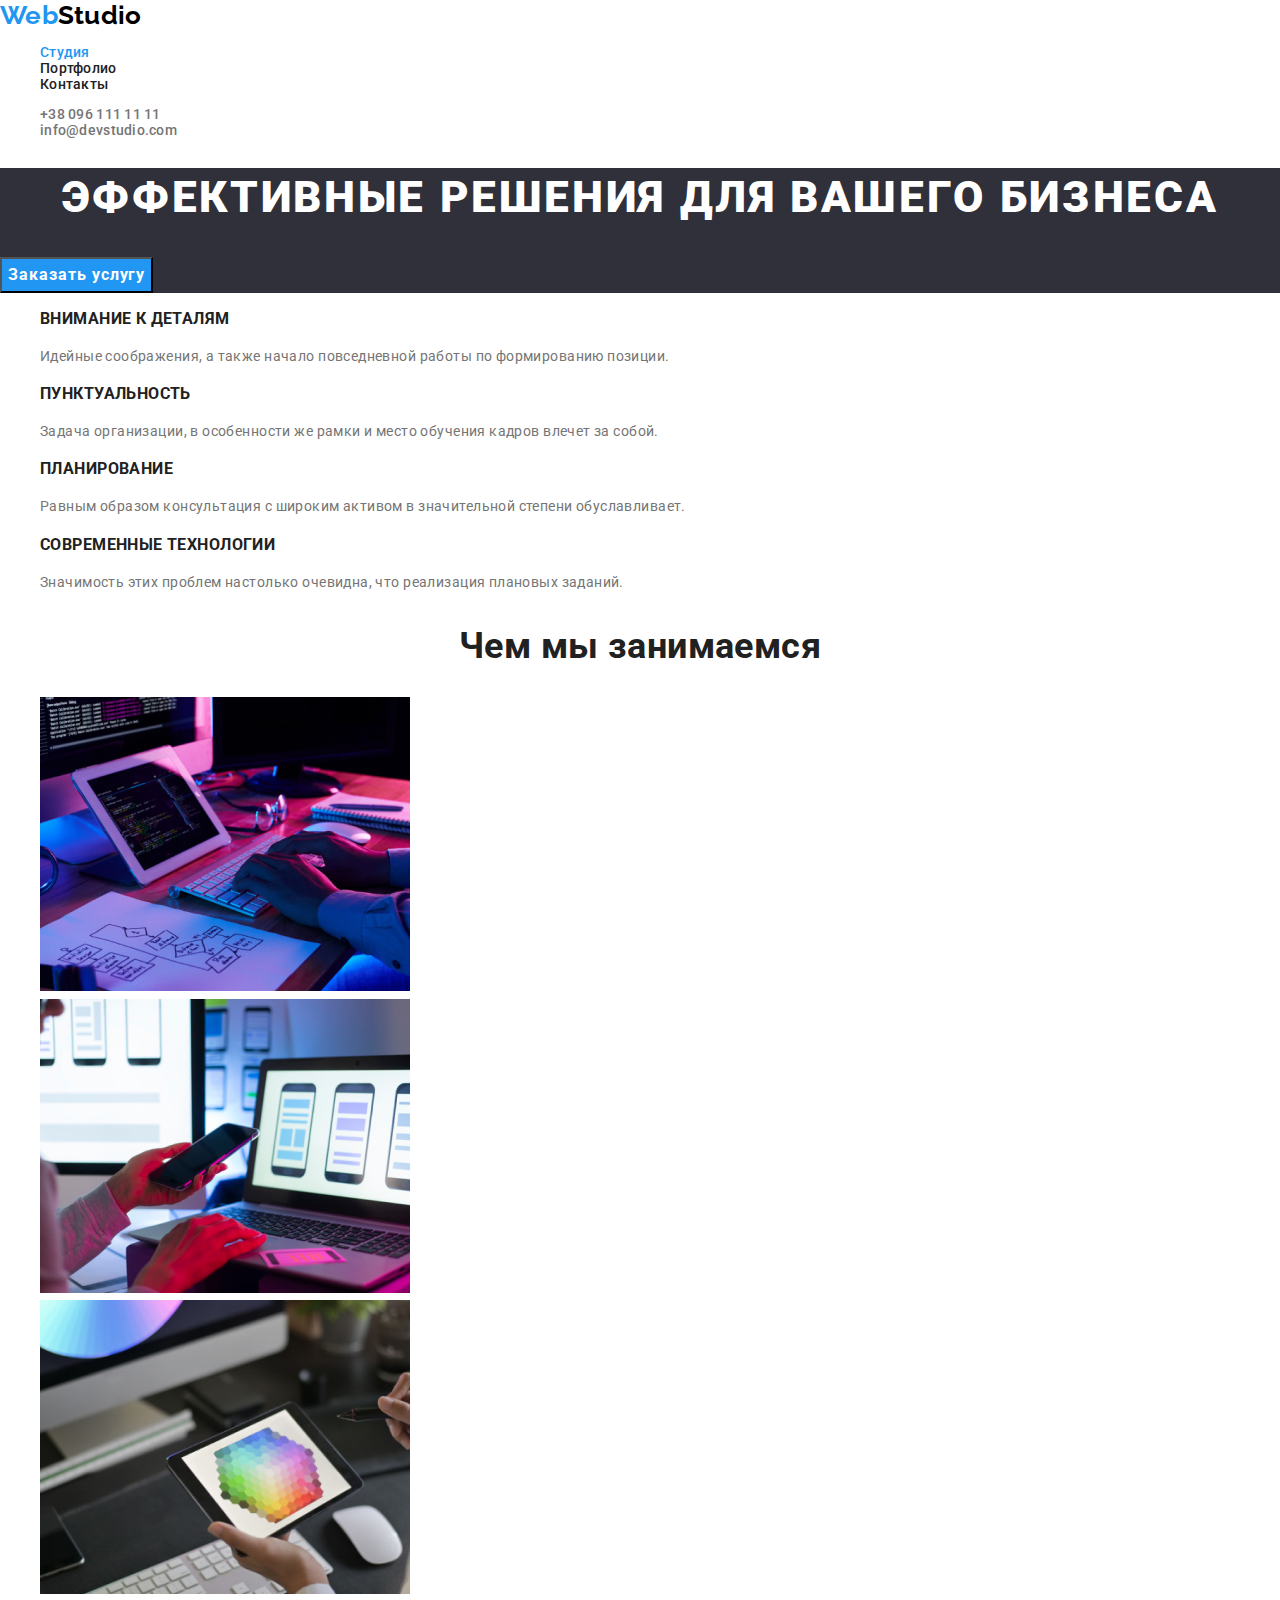
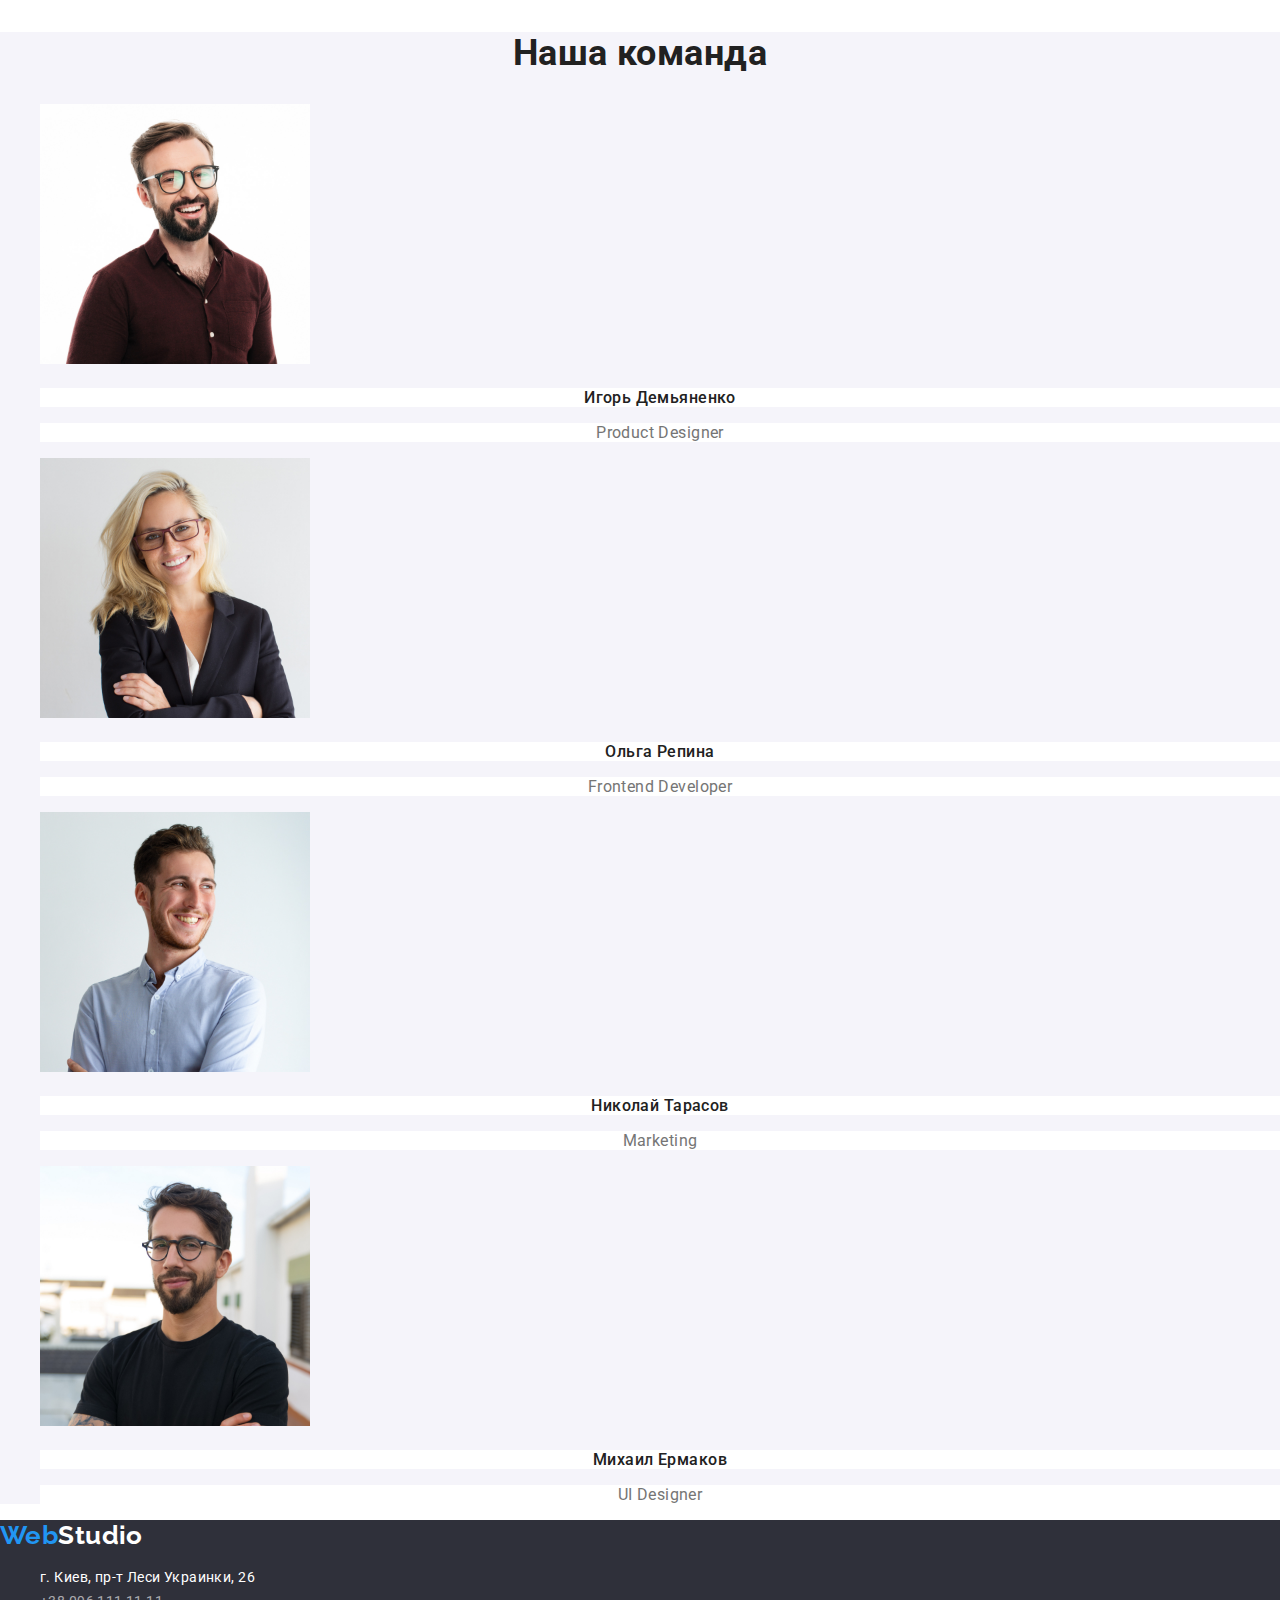
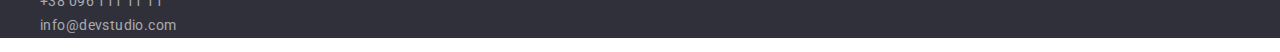
<file: index.html>
<!DOCTYPE html>
<html lang="ru">
	<head>
		<meta charset="UTF-8" />
		<meta http-equiv="X-UA-Compatible" content="IE=edge" />
		<meta name="viewport" content="width=device-width, initial-scale=1.0" />
		<title>WebStudio</title>
		<link rel="preconnect" href="https://fonts.gstatic.com" />
		<link rel="preconnect" href="https://fonts.gstatic.com" />
		<link
			href="https://fonts.googleapis.com/css2?family=Oleo+Script&family=Raleway:wght@700&family=Roboto:wght@400;500;700;900&display=swap"
			rel="stylesheet"
		/>
		<link
			rel="stylesheet"
			href="https://cdnjs.cloudflare.com/ajax/libs/modern-normalize/0.2.0/modern-normalize.min.css"
		/>

		<link rel="stylesheet" href="./css/style.css" />
	</head>
	<body>
		<!--header-->
		<header class="header">
			<nav>
				<b>
					<a href="./index.html" class="logo link"
						>Web<span class="name">Studio</span></a
					>
				</b>

				<ul class="site-nav list">
					<li class="site-nav list-item">
						<a href="./index.html" class="link current">Студия</a>
					</li>
					<li class="site-nav list-item">
						<a href="./portfolio.html" class="link">Портфолио</a>
					</li>
					<li class="site-nav list-item">
						<a href="" class="link">Контакты</a>
					</li>
				</ul>
			</nav>
			<address>
				<ul class="auth-nav list">
					<li class="auth-nav list-item">
						<a href="tel:+380961111111" class="link"> +38 096 111 11 11</a>
					</li>
					<li class="auth-nav list-item">
						<a href="mailto:info@devstudio.com" class="link"
							>info@devstudio.com
						</a>
					</li>
				</ul>
			</address>
		</header>

		<main>
			<!--hero-->

			<section class="hero">
				<h1 class="hero-title">Эффективные решения для вашего бизнеса</h1>
				<button type="button" class="button primary">Заказать услугу</button>
			</section>

			<!--features-->
			<section class="features">
				<h2 class="visually-hidden">Особенности</h2>
				<ul class="list features-list">
					<li>
						<h3 class="title">Внимание к деталям</h3>
						<p class="text">
							Идейные соображения, а также начало повседневной работы по
							формированию позиции.
						</p>
					</li>
					<li>
						<h3 class="title">Пунктуальность</h3>
						<p class="text">
							Задача организации, в особенности же рамки и место обучения кадров
							влечет за собой.
						</p>
					</li>
					<li>
						<h3 class="title">Планирование</h3>
						<p class="text">
							Равным образом консультация с широким активом в значительной
							степени обуславливает.
						</p>
					</li>
					<li>
						<h3 class="title">Современные технологии</h3>
						<p class="text">
							Значимость этих проблем настолько очевидна, что реализация
							плановых заданий.
						</p>
					</li>
				</ul>
			</section>

			<!--work-->
			<section class="work">
				<h2 class="section title">Чем мы занимаемся</h2>
				<ul class="list work-list">
					<li>
						<a
							><img src="./images/work/box-1.jpg" width="370" alt="picture-1"
						/></a>
					</li>
					<li>
						<a
							><img src="./images/work/box-2.jpg" width="370" alt="picture-2"
						/></a>
					</li>
					<li>
						<a
							><img src="./images/work/box-3.jpg" width="370" alt="picture-3"
						/></a>
					</li>
				</ul>
			</section>

			<!--team-->
			<section class="team">
				<h2 class="section title">Наша команда</h2>

				<ul class="list team-list">
					<li class="team-item">
						<img
							src="./images/team/img-(4).jpg"
							width="270"
							alt="Игорь Демьяненко"
						/>
						<h3 class="title">Игорь Демьяненко</h3>
						<p class="text">Product Designer</p>
					</li>
					<li class="team-item">
						<img
							src="./images/team/img-(1).jpg"
							width="270"
							alt="Ольга Репина"
						/>
						<h3 class="title">Ольга Репина</h3>
						<p class="text">Frontend Developer</p>
					</li>
					<li class="team-item">
						<img
							src="./images/team/img-(2).jpg"
							width="270"
							alt="Николай Тарасов"
						/>
						<h3 class="title">Николай Тарасов</h3>
						<p class="text">Marketing</p>
					</li>
					<li class="team-item">
						<img
							src="./images/team/img-(3).jpg"
							width="270"
							alt="Михаил Ермаков"
						/>
						<h3 class="title">Михаил Ермаков</h3>
						<p class="text">UI Designer</p>
					</li>
				</ul>
			</section>
		</main>

		<!--footer-->
		<footer class="dark-bg">
			<b>
				<a href="./index.html" class="logo link"
					>Web<span class="logotype">Studio</span></a
				>
			</b>
			<address>
				<ul class="list">
					<li class="contacts-item">
						<a href="https://goo.gl/maps/HLfN11SpTfMiaUyy6" class="address link"
							>г. Киев, пр-т Леси Украинки, 26</a
						>
					</li>
					<li class="contacts-item">
						<a href="tel:+380961111111" class="link"> +38 096 111 11 11 </a>
					</li>
					<li class="contacts-item">
						<a href="mailto:info@devstudio.com" class="link"
							>info@devstudio.com
						</a>
					</li>
				</ul>
			</address>
		</footer>
	</body>
</html>
</file>
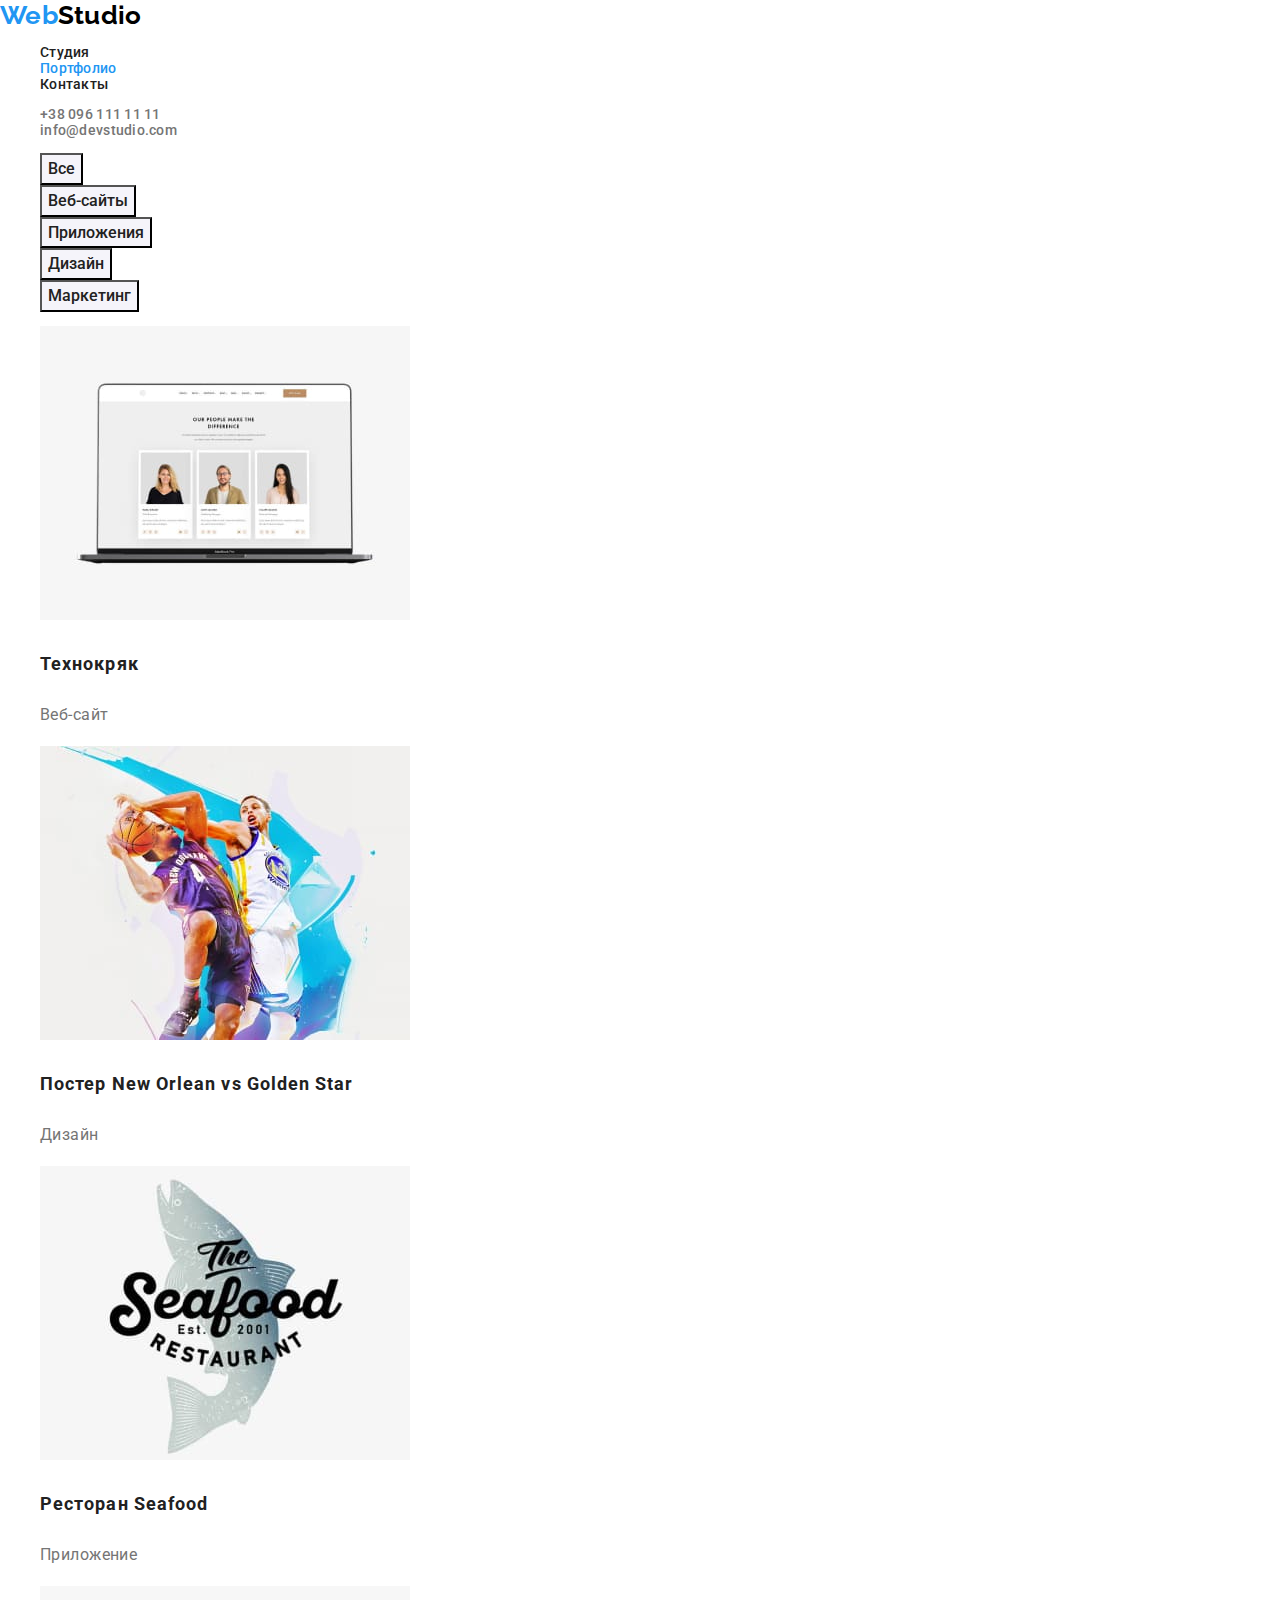
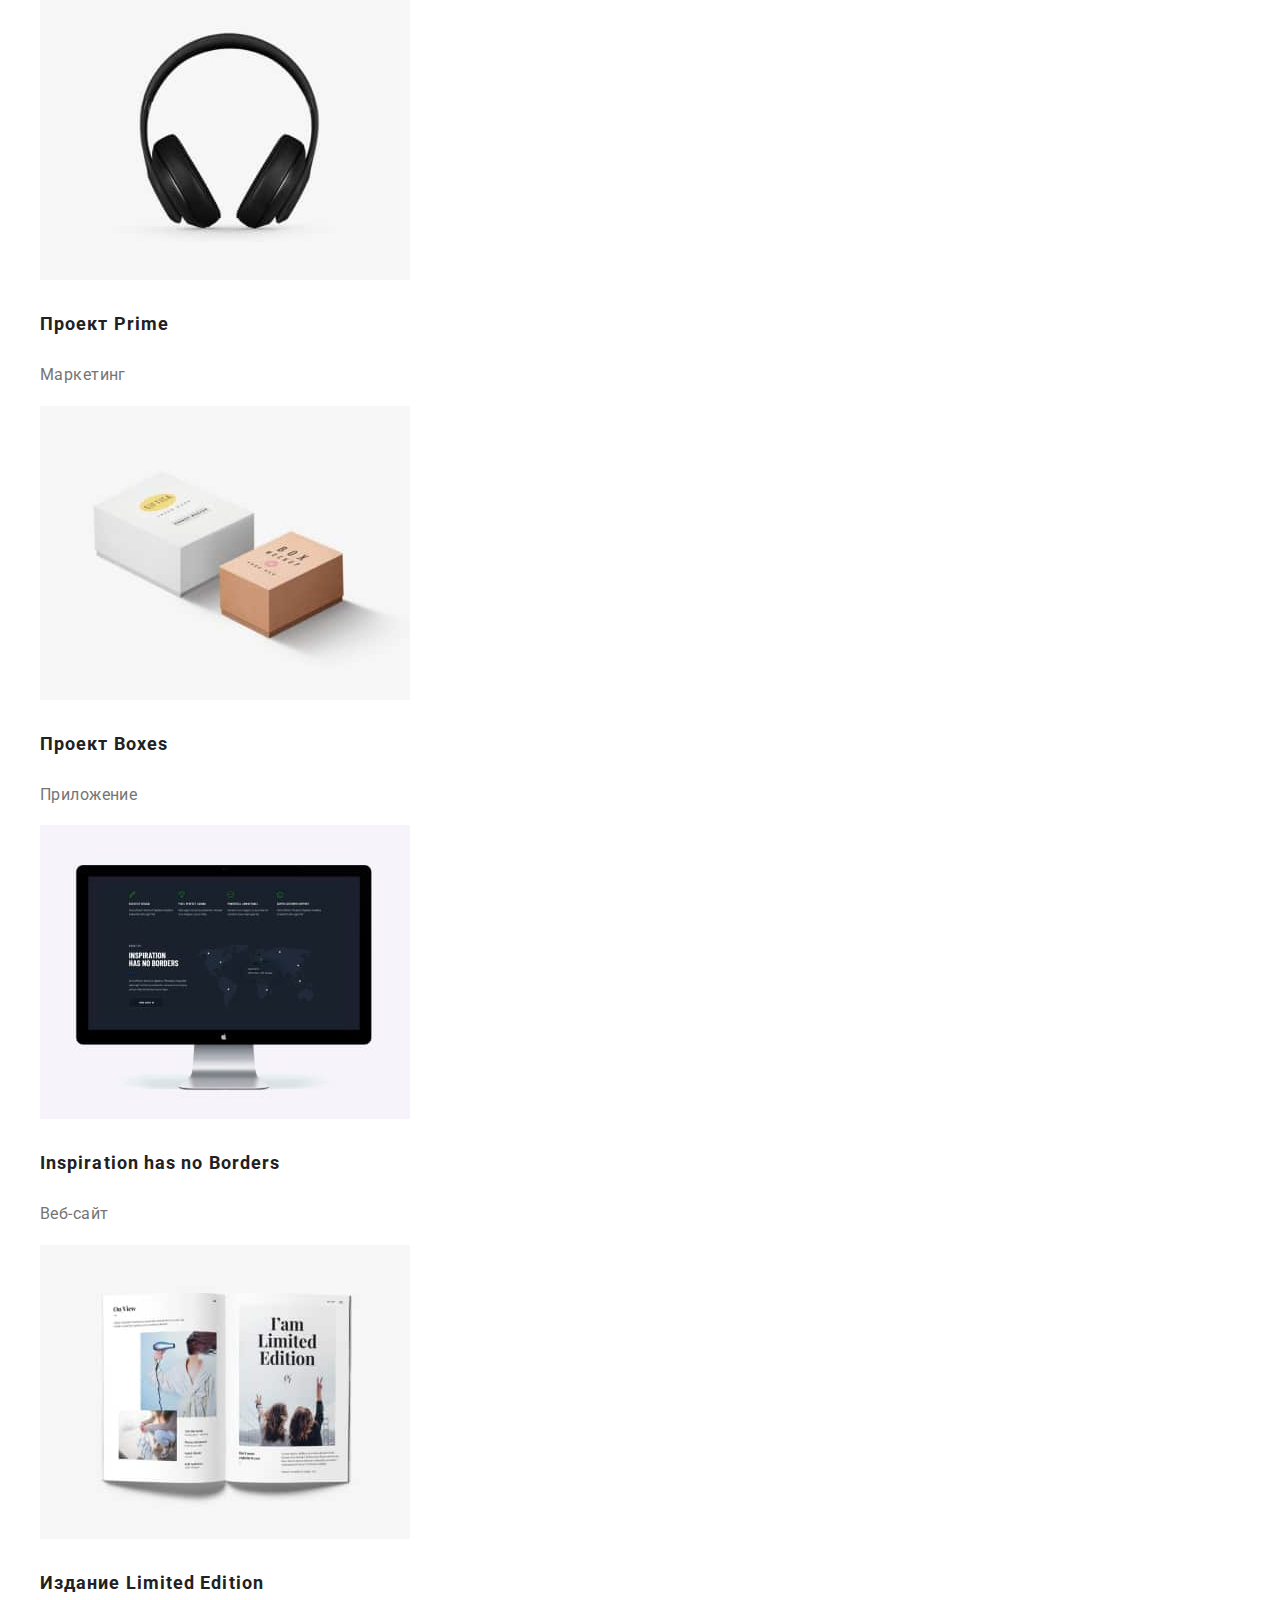
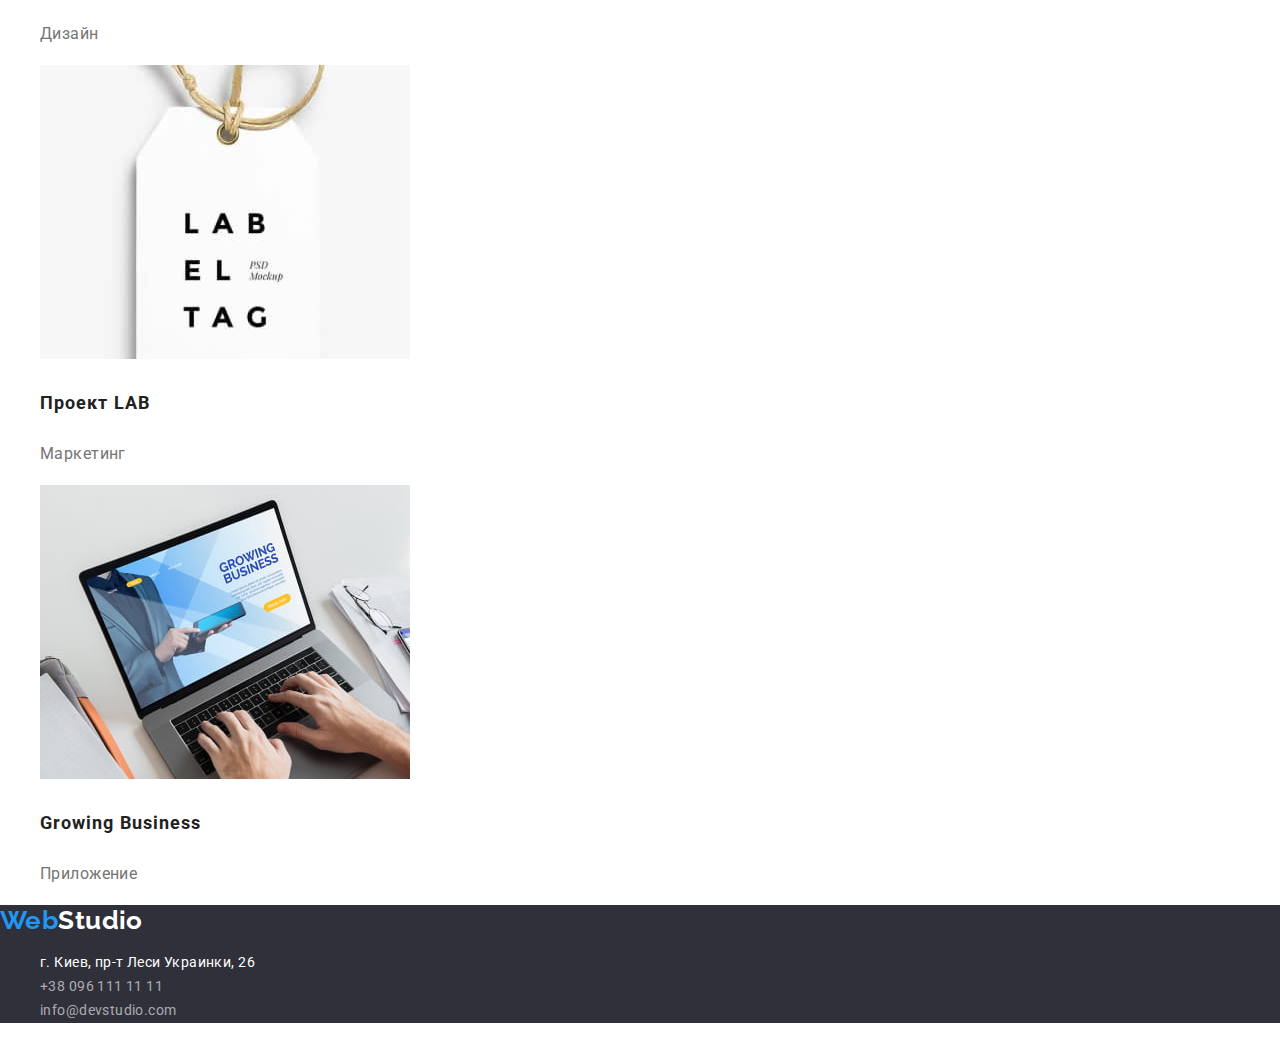
<file: portfolio.html>
<!DOCTYPE html>
<html lang="ru">
	<head>
		<meta charset="UTF-8" />
		<meta http-equiv="X-UA-Compatible" content="IE=edge" />
		<meta name="viewport" content="width=device-width, initial-scale=1.0" />
		<title>WebStudio</title>
		<link rel="preconnect" href="https://fonts.gstatic.com" />
		<link rel="preconnect" href="https://fonts.gstatic.com" />
		<link
			href="https://fonts.googleapis.com/css2?family=Oleo+Script&family=Raleway:wght@700&family=Roboto:wght@400;500;700;900&display=swap"
			rel="stylesheet"
		/>
		<link
			rel="stylesheet"
			href="https://cdnjs.cloudflare.com/ajax/libs/modern-normalize/0.2.0/modern-normalize.min.css"
		/>

		<link rel="stylesheet" href="./css/style.css" />
	</head>
	<body>
		<!--header-->
		<header class="header">
			<nav>
				<b>
					<a href="./index.html" class="logo link"
						>Web<span class="name">Studio</span></a
					>
				</b>

				<ul class="site-nav list">
					<li class="site-nav list-item">
						<a href="./index.html" class="link">Студия</a>
					</li>
					<li class="site-nav list-item">
						<a href="./portfolio.html" class="link current">Портфолио</a>
					</li>
					<li class="site-nav list-item">
						<a href="" class="link">Контакты</a>
					</li>
				</ul>
			</nav>
			<address>
				<ul class="auth-nav list">
					<li class="auth-nav list-item">
						<a href="tel:+380961111111" class="link"> +38 096 111 11 11</a>
					</li>
					<li class="auth-nav list-item">
						<a href="mailto:info@devstudio.com" class="link"
							>info@devstudio.com
						</a>
					</li>
				</ul>
			</address>
		</header>

		<main>
			<section>
				<h1 class="visually-hidden">Работы</h1>

				<!--filter-->

				<ul class="list filter-list">
					<li class="filter-item">
						<button type="button" class="button secondary">Все</button>
					</li>
					<li class="filter-item">
						<button type="button" class="button secondary">Веб-сайты</button>
					</li>
					<li class="filter-item">
						<button type="button" class="button secondary">Приложения</button>
					</li>
					<li class="filter-item">
						<button type="button" class="button secondary">Дизайн</button>
					</li>
					<li class="filter-item">
						<button type="button" class="button secondary">Маркетинг</button>
					</li>
				</ul>

				<!--examples-->

				<h2 class="visually-hidden">Примеры работ</h2>
				<ul class="list examples-list">
					<li class="examples-item">
						<a>
							<img
								src="./images/portfolio-images/web.jpg"
								width="370"
								height="294"
								alt=""
							/>
							<h3 class="title">Технокряк</h3>
							<p class="text">Веб-сайт</p>
						</a>
					</li>
					<li class="examples-item">
						<a>
							<img
								src="./images/portfolio-images/new-orlean-vs-golden-star.jpg"
								width="370"
								height="294"
								alt=""
							/>
							<h3 class="title">Постер New Orlean vs Golden Star</h3>
							<p class="text">Дизайн</p>
						</a>
					</li>
					<li class="examples-item">
						<a>
							<img
								src="./images/portfolio-images/example-3.jpg"
								width="370"
								height="294"
								alt=""
							/>
							<h3 class="title">Ресторан Seafood</h3>
							<p class="text">Приложение</p>
						</a>
					</li>
					<li class="examples-item">
						<a>
							<img
								src="./images/portfolio-images/example-4.jpg"
								width="370"
								height="294"
								alt=""
							/>
							<h3 class="title">Проект Prime</h3>
							<p class="text">Маркетинг</p>
						</a>
					</li>
					<li class="examples-item">
						<a>
							<img
								src="./images/portfolio-images/example-5.jpg"
								width="370"
								height="294"
								alt=""
							/>
							<h3 class="title">Проект Boxes</h3>
							<p class="text">Приложение</p>
						</a>
					</li>
					<li class="examples-item">
						<a>
							<img
								src="./images/portfolio-images/example-6.jpg"
								width="370"
								height="294"
								alt=""
							/>
							<h3 class="title">Inspiration has no Borders</h3>
							<p class="text">Веб-сайт</p>
						</a>
					</li>
					<li class="examples-item">
						<a>
							<img
								src="./images/portfolio-images/example-7.jpg"
								width="370"
								height="294"
								alt=""
							/>
							<h3 class="title">Издание Limited Edition</h3>
							<p class="text">Дизайн</p>
						</a>
					</li>
					<li class="examples-item">
						<a>
							<img
								src="./images/portfolio-images/example-8.jpg"
								width="370"
								height="294"
								alt=""
							/>
							<h3 class="title">Проект LAB</h3>
							<p class="text">Маркетинг</p>
						</a>
					</li>
					<li class="examples-item">
						<a>
							<img
								src="./images/portfolio-images/example-9.jpg"
								width="370"
								height="294"
								alt=""
							/>
							<h3 class="title">Growing Business</h3>
							<p class="text">Приложение</p>
						</a>
					</li>
				</ul>
			</section>
		</main>

		<!--footer-->
		<footer class="dark-bg">
			<b>
				<a href="./index.html" class="logo link"
					>Web<span class="logotype">Studio</span></a
				>
			</b>
			<address>
				<ul class="list">
					<li class="contacts-item">
						<a href="https://goo.gl/maps/HLfN11SpTfMiaUyy6" class="address link"
							>г. Киев, пр-т Леси Украинки, 26</a
						>
					</li>
					<li class="contacts-item">
						<a href="tel:+380961111111" class="link"> +38 096 111 11 11 </a>
					</li>
					<li class="contacts-item">
						<a href="mailto:info@devstudio.com" class="link"
							>info@devstudio.com
						</a>
					</li>
				</ul>
			</address>
		</footer>
	</body>
</html>
</file>
<file: css/style.css>
:root {
	--logo-text-color: #000000;
	--title-text-color: #212121;
	--primary-text-color: #757575;
	--secondary-text-color: #ffffff;
	--accent-color: #2196f3;
	--footer-text-color: rgb(255, 255, 255, 0.6);

	--body-bg-color: #ffffff;
	--secondary-bg-color: #f5f4fa;
	--dark-bg-color: #2f303a;
}

body {
	background-color: var(--body-bg-color);
	font-family: "Roboto", sans-serif;
	color: var(--primary-text-color);
	font-size: 14px;
	line-height: 1.71;
	letter-spacing: 0.03em;
}

address {
	font-style: normal;
}

.visually-hidden {
	position: absolute !important;
	clip: rect(1px 1px 1px 1px);
	clip: rect(1px, 1px, 1px, 1px);
	padding: 0 !important;
	border: 0 !important;
	height: 1px !important;
	width: 1px !important;
	overflow: hidden;
}

.link {
	text-decoration: none;
	color: inherit;
}

.list {
	list-style-type: none;
}

.title {
	color: var(--title-text-color);
}

.button {
	cursor: pointer;
	font-size: 16px;
	text-align: center;
	font-family: inherit;
}

/*header*/

.header {
	font-weight: 500;
	line-height: 1.14;
	letter-spacing: 0.02em;
}

.logo {
	font-family: "Raleway", sans-serif;
	font-size: 26px;
	line-height: 1.19;
	color: var(--accent-color);
}
.logo > .name {
	color: var(--logo-text-color);
}
.site-nav.list {
	color: var(--title-text-color);
}
.current {
	color: var(--accent-color);
}
/* hero*/
.hero {
	background-color: var(--dark-bg-color);
}
.hero-title {
	font-weight: 900;
	font-size: 44px;
	line-height: 1.36;
	text-align: center;
	letter-spacing: 0.06em;
	text-transform: uppercase;
	color: var(--secondary-text-color);
}
.button.primary {
	font-weight: 700;
	line-height: 1.87;
	display: flex;
	letter-spacing: 0.06em;
	color: var(--secondary-text-color);
	background-color: var(--accent-color);
}
.button.primary:hover,
.button.primary:focus {
	background-color: #188ce8;
}
/*features*/
.features .title {
	font-weight: 700;
	line-height: 1.14;
	text-transform: uppercase;
}

/*work*/
.section.title {
	font-weight: 700;
	font-size: 36px;
	line-height: 1.17;
	text-align: center;
}

/*team*/
.team {
	background-color: var(--secondary-bg-color);
}
.team-item>.title,
.team-item>.text {
	font-size: 16px;
	line-height: 1.19;
	text-align: center;
	background-color: var(--body-bg-color);
}
.team-item > .title {
	font-weight: 500;
}

/*footer*/
.dark-bg {
	background-color: var(--dark-bg-color);
}
.logotype {
	color: var(--secondary-text-color);
}

.contacts-item > .link {
	color: var(--footer-text-color);
}
.contacts-item > .address {
	color: var(--secondary-text-color);
}

.link:hover,
.link:focus {
	color: var(--accent-color);
}
.logo :hover,
.logo :focus {
	color: var(--accent-color);
}

/*page-portfolio*/
/*filter*/
.button.secondary {
	font-weight: 500;
	line-height: 1.62;
	color: var(--title-text-color);
	background-color: var(--secondary-bg-color);
}
.button.secondary:hover ,
.button.secondary:focus {
	color: var(--secondary-text-color);
	background-color: var(--accent-color);
}
/*examples*/
.examples-item .title {
	font-weight: 700;
	font-size: 18px;
	line-height: 2;
	letter-spacing: 0.06em;
}

.examples-item .text {
	font-size: 16px;
	line-height: 1.87;
}
</file>
